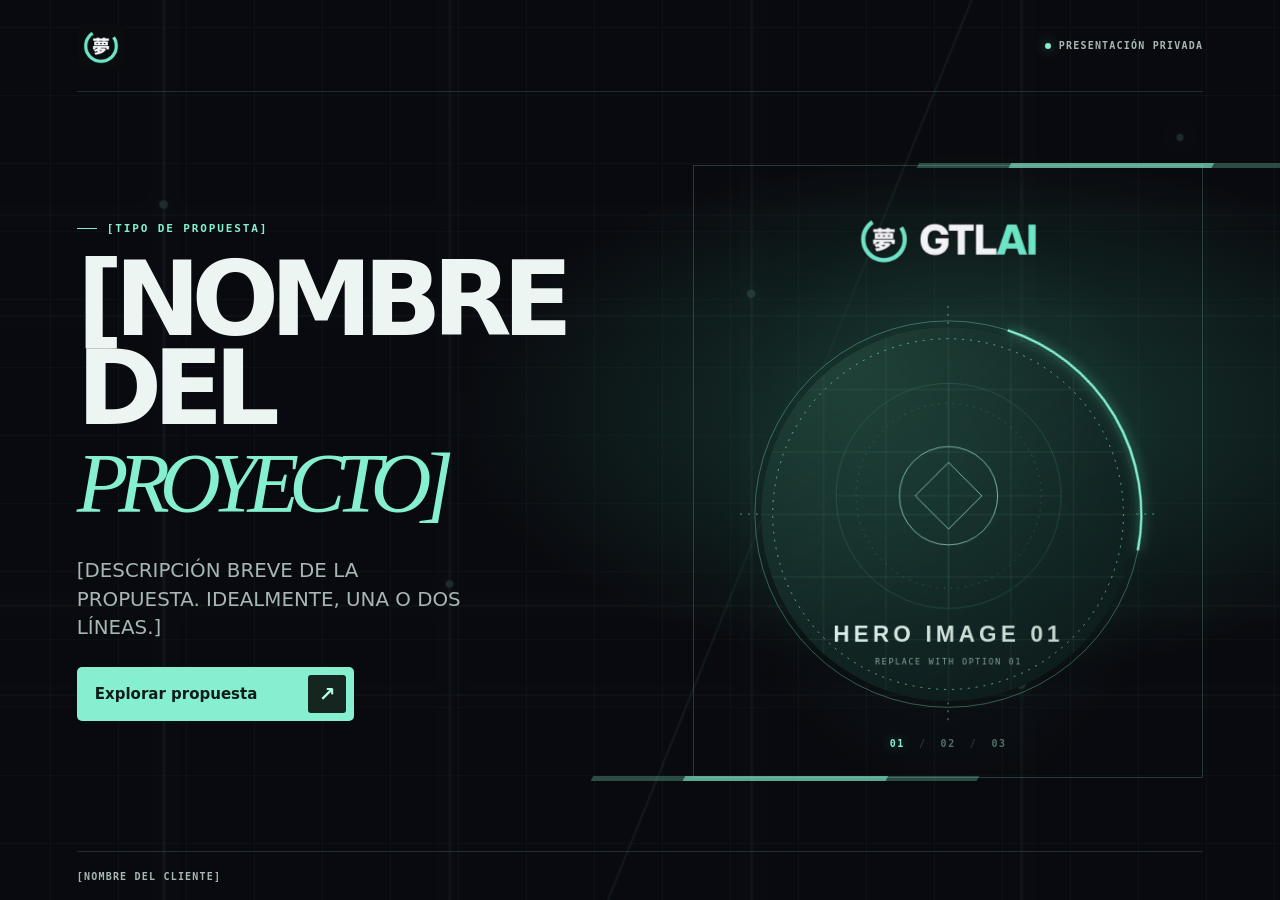
<file: index.html>
<!doctype html>
<html lang="es">
<head>
  <meta charset="utf-8">
  <meta name="viewport" content="width=device-width, initial-scale=1">
  <meta name="robots" content="noindex, nofollow">
  <meta name="description" content="[DESCRIPCIÓN BREVE DE LA PROPUESTA]">
  <title>[NOMBRE DEL PROYECTO] · Presentación por GTL AI</title>
  <link rel="preload" as="image" href="assets/hero-01-placeholder.svg" fetchpriority="high">
  <link rel="stylesheet" href="welcome.css">
</head>
<body>
  <section class="welcome" id="bienvenida" aria-labelledby="welcome-title">
    <div class="welcome-field" aria-hidden="true"></div>

    <header class="welcome-top">
      <img class="brand-mark" src="assets/gtl-ai-brand-mark.png" alt="GTL AI" width="48" height="48" fetchpriority="high" decoding="async">
      <span class="private-tag"><i aria-hidden="true"></i> Presentación privada</span>
    </header>

    <div class="welcome-main">
      <div class="welcome-copy">
        <p class="welcome-kicker"><span aria-hidden="true"></span>[TIPO DE PROPUESTA]</p>
        <h1 id="welcome-title"><span>[NOMBRE DEL</span><br><em>PROYECTO]</em></h1>
        <p class="welcome-description">[DESCRIPCIÓN BREVE DE LA PROPUESTA. IDEALMENTE, UNA O DOS LÍNEAS.]</p>
        <a class="start-demo" id="empezar-demo" href="demos/01/index.html">
          Explorar propuesta <span aria-hidden="true">↗</span>
        </a>
        <noscript>
          <p class="plain-links">JavaScript está desactivado. <a href="demos/01/index.html">Abrir opción 01</a>.</p>
        </noscript>
      </div>

      <figure class="welcome-visual" aria-label="Vista previa visual del proyecto">
        <div class="portal-shell">
          <div class="portal-rails" aria-hidden="true"></div>
          <div class="portal-mark" aria-hidden="true">
            <video id="brand-film" muted playsinline preload="auto" poster="assets/gtl-ai-logo-poster.webp" disablepictureinpicture tabindex="-1">
              <source src="assets/gtl-ai-logo-intro.mp4" type="video/mp4">
            </video>
          </div>
          <div class="portal-window" id="demo-aperture">
            <div class="hero-slides" id="hero-slides" aria-hidden="true">
              <img class="hero-slide is-active" data-hero-slide src="assets/hero-01-placeholder.svg" alt="" width="900" height="900" fetchpriority="high" decoding="async">
              <img class="hero-slide" data-hero-slide src="assets/hero-02-placeholder.svg" alt="" width="900" height="900" fetchpriority="low" decoding="async">
              <img class="hero-slide" data-hero-slide src="assets/hero-03-placeholder.svg" alt="" width="900" height="900" fetchpriority="low" decoding="async">
            </div>
            <span class="photo-shade" aria-hidden="true"></span>
            <svg class="portal-drawing" viewBox="0 0 420 420" fill="none" aria-hidden="true">
              <circle class="orbit-base" cx="210" cy="210" r="195"/>
              <circle class="orbit-trace" cx="210" cy="210" r="195" pathLength="100"/>
              <circle class="orbit-inner" cx="210" cy="210" r="177"/>
              <path class="orbit-inner" d="M210 0v20m0 380v20M0 210h20m380 0h20"/>
            </svg>
          </div>
          <div class="portal-index" aria-label="Vista previa de las tres opciones"><span class="is-active" data-hero-indicator>01</span><span data-hero-indicator>02</span><span data-hero-indicator>03</span></div>
        </div>
      </figure>
    </div>

    <footer class="welcome-footer">
      <span>[NOMBRE DEL CLIENTE]</span>
    </footer>
  </section>

  <div class="reveal-ring" aria-hidden="true"></div>

  <main class="hub" aria-label="Opciones de la propuesta" hidden>
    <header class="mast">
      <nav class="switch" role="tablist" aria-label="Elegir opción">
        <button type="button" role="tab" id="tab-01" data-demo="01" aria-controls="frame-01" aria-selected="true" aria-label="Opción 01">[TÍTULO OPCIÓN 01]</button>
        <button type="button" role="tab" id="tab-02" data-demo="02" aria-controls="frame-02" aria-selected="false" aria-label="Opción 02" tabindex="-1">[TÍTULO OPCIÓN 02]</button>
        <button type="button" role="tab" id="tab-03" data-demo="03" aria-controls="frame-03" aria-selected="false" aria-label="Opción 03" tabindex="-1">[TÍTULO OPCIÓN 03]</button>
      </nav>
    </header>
    <div class="stage">
      <button type="button" class="page-arrow page-arrow-prev" aria-label="Ir a la opción anterior"><span aria-hidden="true">‹</span></button>
      <button type="button" class="page-arrow page-arrow-next" aria-label="Ir a la opción siguiente"><span aria-hidden="true">›</span></button>
      <iframe class="is-on" id="frame-01" title="Opción 01" data-src="demos/01/index.html"></iframe>
      <iframe id="frame-02" title="Opción 02" data-src="demos/02/index.html"></iframe>
      <iframe id="frame-03" title="Opción 03" data-src="demos/03/index.html"></iframe>
    </div>
  </main>

  <script src="welcome.js" defer></script>
</body>
</html>
</file>
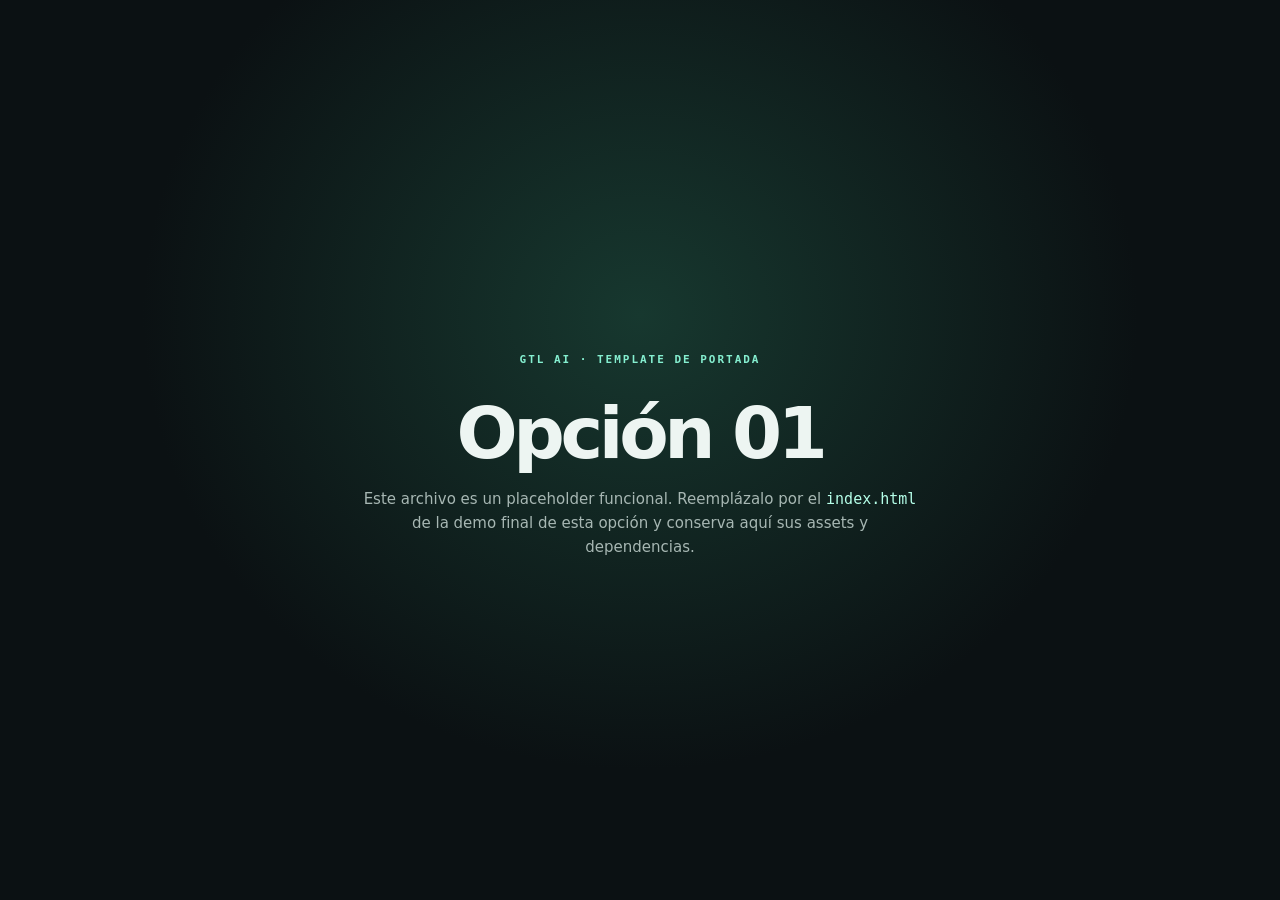
<file: demos/01/index.html>
<!doctype html>
<html lang="es">
<head>
  <meta charset="utf-8">
  <meta name="viewport" content="width=device-width, initial-scale=1">
  <meta name="robots" content="noindex, nofollow">
  <title>Opción 01 · Reemplazar demo</title>
  <style>
    *{box-sizing:border-box}html,body{margin:0;min-height:100%;background:#0b1113;color:#edf5f2;font-family:system-ui,sans-serif}
    main{min-height:100vh;display:grid;place-content:center;padding:32px;text-align:center;background:radial-gradient(ellipse at 50% 35%,#17382f,transparent 55%)}
    p{color:#85efd0;font:700 11px/1.4 ui-monospace,monospace;letter-spacing:.18em;text-transform:uppercase}
    h1{margin:12px 0;font-size:clamp(34px,7vw,72px);letter-spacing:-.06em}
    .note{max-width:560px;color:#a7b7b3;font-size:15px;line-height:1.6}
    code{color:#b5ffe9}
  </style>
</head>
<body>
  <main>
    <p>GTL AI · TEMPLATE DE PORTADA</p>
    <h1>Opción 01</h1>
    <div class="note">Este archivo es un placeholder funcional. Reemplázalo por el <code>index.html</code> de la demo final de esta opción y conserva aquí sus assets y dependencias.</div>
  </main>
</body>
</html>
</file>
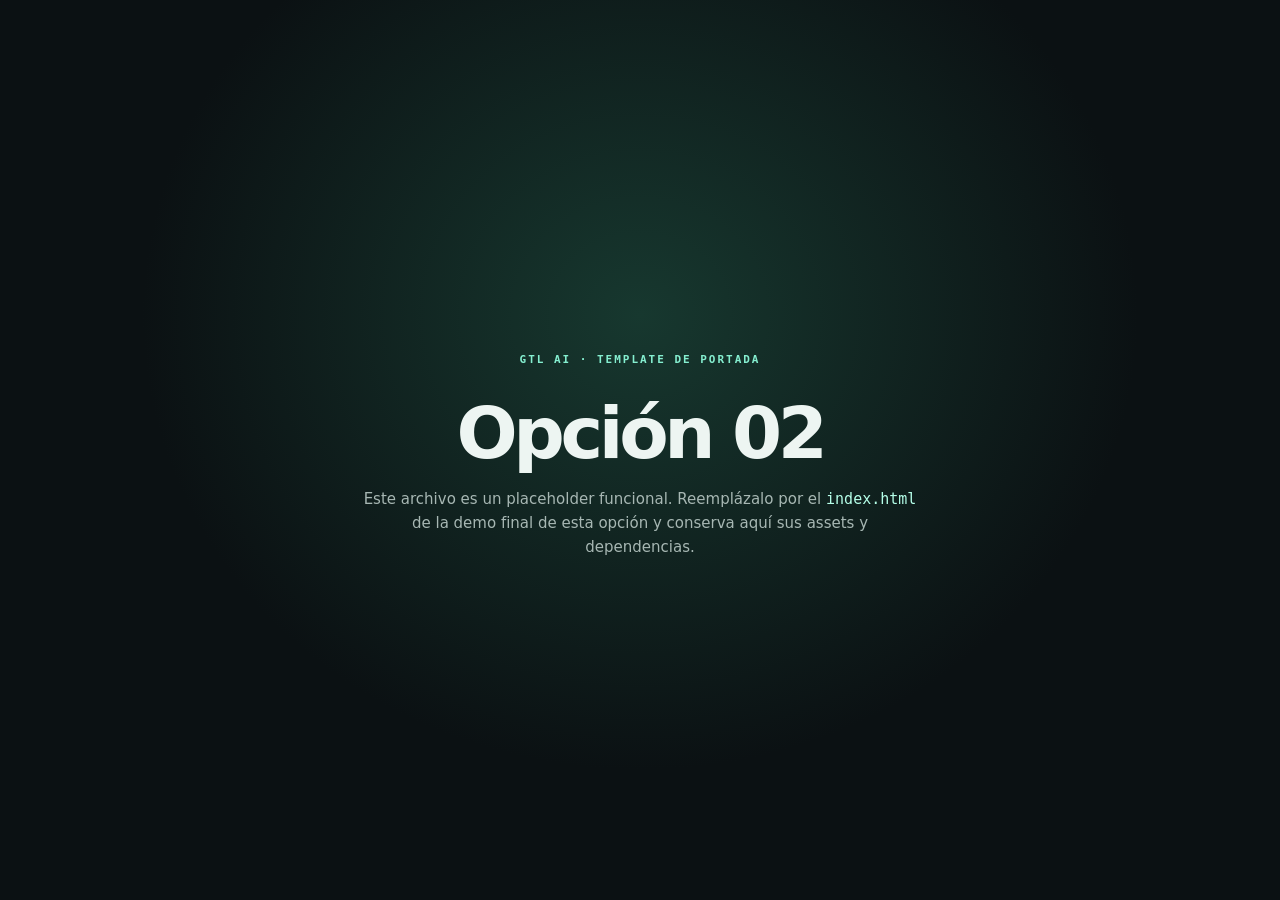
<file: demos/02/index.html>
<!doctype html>
<html lang="es">
<head>
  <meta charset="utf-8">
  <meta name="viewport" content="width=device-width, initial-scale=1">
  <meta name="robots" content="noindex, nofollow">
  <title>Opción 02 · Reemplazar demo</title>
  <style>
    *{box-sizing:border-box}html,body{margin:0;min-height:100%;background:#0b1113;color:#edf5f2;font-family:system-ui,sans-serif}
    main{min-height:100vh;display:grid;place-content:center;padding:32px;text-align:center;background:radial-gradient(ellipse at 50% 35%,#17382f,transparent 55%)}
    p{color:#85efd0;font:700 11px/1.4 ui-monospace,monospace;letter-spacing:.18em;text-transform:uppercase}
    h1{margin:12px 0;font-size:clamp(34px,7vw,72px);letter-spacing:-.06em}
    .note{max-width:560px;color:#a7b7b3;font-size:15px;line-height:1.6}
    code{color:#b5ffe9}
  </style>
</head>
<body>
  <main>
    <p>GTL AI · TEMPLATE DE PORTADA</p>
    <h1>Opción 02</h1>
    <div class="note">Este archivo es un placeholder funcional. Reemplázalo por el <code>index.html</code> de la demo final de esta opción y conserva aquí sus assets y dependencias.</div>
  </main>
</body>
</html>
</file>
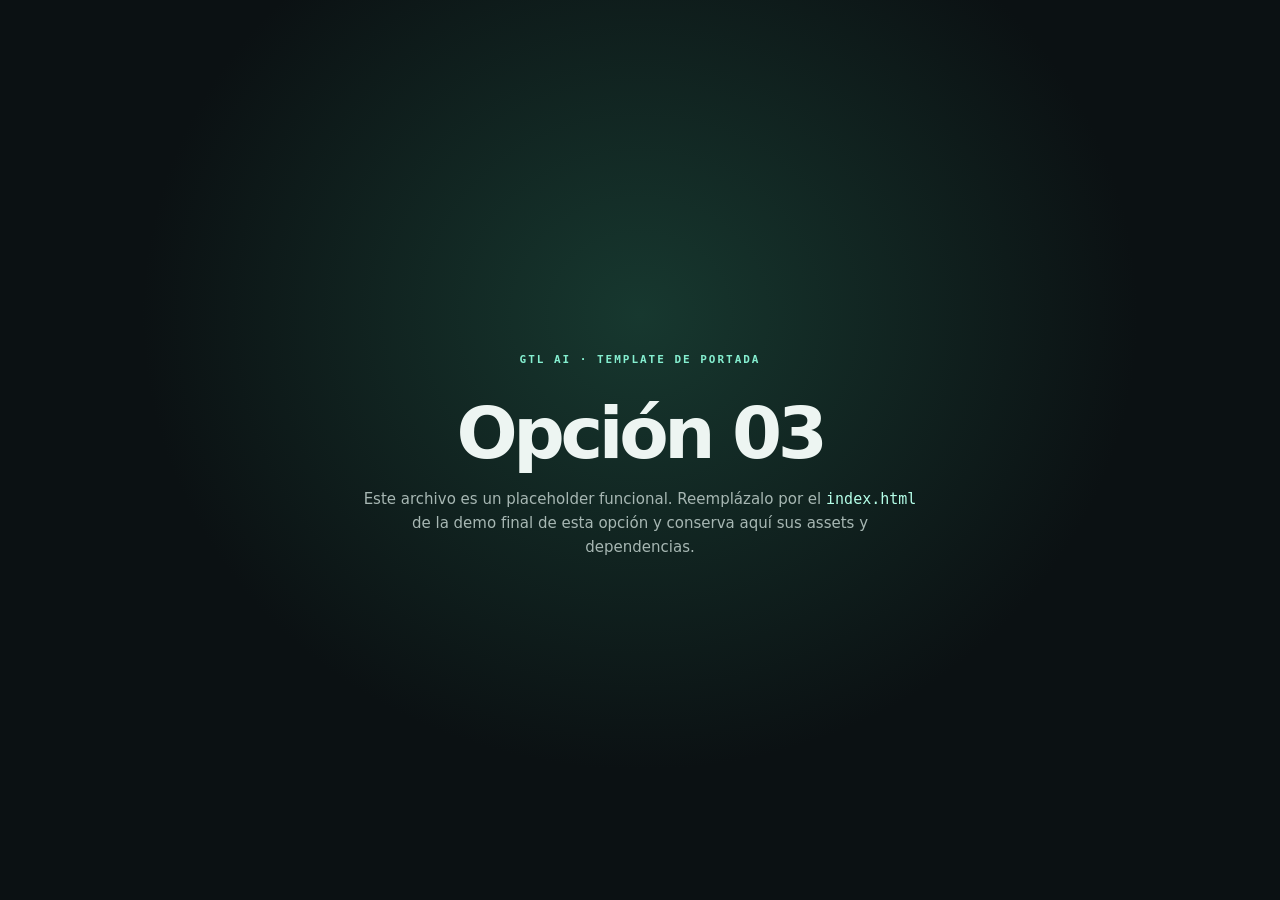
<file: demos/03/index.html>
<!doctype html>
<html lang="es">
<head>
  <meta charset="utf-8">
  <meta name="viewport" content="width=device-width, initial-scale=1">
  <meta name="robots" content="noindex, nofollow">
  <title>Opción 03 · Reemplazar demo</title>
  <style>
    *{box-sizing:border-box}html,body{margin:0;min-height:100%;background:#0b1113;color:#edf5f2;font-family:system-ui,sans-serif}
    main{min-height:100vh;display:grid;place-content:center;padding:32px;text-align:center;background:radial-gradient(ellipse at 50% 35%,#17382f,transparent 55%)}
    p{color:#85efd0;font:700 11px/1.4 ui-monospace,monospace;letter-spacing:.18em;text-transform:uppercase}
    h1{margin:12px 0;font-size:clamp(34px,7vw,72px);letter-spacing:-.06em}
    .note{max-width:560px;color:#a7b7b3;font-size:15px;line-height:1.6}
    code{color:#b5ffe9}
  </style>
</head>
<body>
  <main>
    <p>GTL AI · TEMPLATE DE PORTADA</p>
    <h1>Opción 03</h1>
    <div class="note">Este archivo es un placeholder funcional. Reemplázalo por el <code>index.html</code> de la demo final de esta opción y conserva aquí sus assets y dependencias.</div>
  </main>
</body>
</html>
</file>
<file: welcome.css>
/*
  GTL AI — Reusable cover
  Quick visual settings: edit the four colors below.
*/
:root {
  color-scheme: dark;
  --night: #090a0f;
  --mint: #85efd0;
  --ice: #edf5f2;
  --quiet: #a7b7b3;
  --door-x: 50%;
  --door-y: 50%;
}

* { box-sizing: border-box; }
html, body { width: 100%; min-height: 100%; margin: 0; background: var(--night); color: var(--ice); }
body { font-family: system-ui, -apple-system, BlinkMacSystemFont, "Segoe UI", sans-serif; }
.welcome[hidden], .hub[hidden] { display: none; }

/* Cover */
.welcome {
  position: relative;
  isolation: isolate;
  display: grid;
  grid-template-rows: auto 1fr auto;
  min-height: 100vh;
  min-height: 100svh;
  overflow: hidden;
  padding-inline: clamp(20px, 6vw, 96px);
  background: var(--night);
  color: var(--ice);
}
.welcome-field {
  position: absolute;
  inset: 0;
  z-index: -1;
  pointer-events: none;
  overflow: hidden;
  background:
    radial-gradient(ellipse at 76% 46%, #183a32 0, transparent 38%),
    linear-gradient(112deg, transparent 59%, #7ef4ce12 59.1%, transparent 59.25%),
    #090a0f;
}
.welcome-field::before,
.welcome-field::after {
  content: "";
  position: absolute;
  inset: -12%;
  pointer-events: none;
}
.welcome-field::before {
  background:
    repeating-linear-gradient(90deg, #9cffe309 0 1px, transparent 1px 68px),
    repeating-linear-gradient(0deg, #9cffe306 0 1px, transparent 1px 68px);
  background-size: 68px 68px;
  opacity: .92;
  will-change: background-position;
  animation: grid-drift 128s linear infinite;
}
.welcome-field::after {
  background:
    radial-gradient(circle at 20% 28%, #9fffe8 0 0.22rem, transparent 0.32rem),
    radial-gradient(circle at 38% 62%, #9fffe8 0 0.18rem, transparent 0.3rem),
    radial-gradient(circle at 57% 36%, #9fffe8 0 0.2rem, transparent 0.32rem),
    radial-gradient(circle at 74% 71%, #9fffe8 0 0.22rem, transparent 0.34rem),
    radial-gradient(circle at 84% 22%, #9fffe8 0 0.16rem, transparent 0.28rem),
    linear-gradient(90deg, transparent 19.7%, #85efd000 19.7% 19.9%, #85efd06b 20%, #85efd000 20.2%, transparent 20.2%),
    linear-gradient(90deg, transparent 37.7%, #85efd000 37.7% 37.9%, #85efd050 38%, #85efd000 38.2%, transparent 38.2%),
    linear-gradient(90deg, transparent 56.7%, #85efd000 56.7% 56.9%, #85efd05c 57%, #85efd000 57.2%, transparent 57.2%),
    linear-gradient(90deg, transparent 73.7%, #85efd000 73.7% 73.9%, #85efd050 74%, #85efd000 74.2%, transparent 74.2%),
    linear-gradient(0deg, transparent 27.7%, #85efd000 27.7% 27.9%, #85efd042 28%, #85efd000 28.2%, transparent 28.2%),
    linear-gradient(0deg, transparent 35.7%, #85efd000 35.7% 35.9%, #85efd04f 36%, #85efd000 36.2%, transparent 36.2%),
    linear-gradient(0deg, transparent 61.7%, #85efd000 61.7% 61.9%, #85efd045 62%, #85efd000 62.2%, transparent 62.2%),
    linear-gradient(0deg, transparent 70.7%, #85efd000 70.7% 70.9%, #85efd03f 71%, #85efd000 71.2%, transparent 71.2%);
  opacity: .14;
  filter: blur(.2px) drop-shadow(0 0 7px #85efd060);
  mix-blend-mode: screen;
  will-change: background-position, opacity;
  animation: axis-flash 15s linear infinite;
}
.welcome-top, .welcome-footer {
  z-index: 1;
  display: flex;
  align-items: center;
  justify-content: space-between;
  gap: 12px;
}
.welcome-top { min-height: clamp(60px, 11vh, 92px); border-bottom: 1px solid #b9ffe225; }
.brand-mark { display: block; flex: 0 0 auto; width: 48px; height: 48px; object-fit: contain; }
.private-tag, .welcome-footer {
  color: var(--quiet);
  font: 600 10px/1.3 ui-monospace, SFMono-Regular, Menlo, monospace;
  letter-spacing: .12em;
  text-transform: uppercase;
}
.private-tag { display: flex; align-items: center; gap: 8px; }
.private-tag i {
  width: 6px; height: 6px; border-radius: 50%;
  background: var(--mint); box-shadow: 0 0 12px #85efd08c;
}
.welcome-main {
  display: grid;
  grid-template-columns: 1.04fr .96fr;
  align-items: center;
  gap: clamp(20px, 5vw, 94px);
  width: min(100%, 1440px);
  margin: auto;
  padding-block: clamp(22px, 5vh, 62px);
}
.welcome-copy { z-index: 2; min-width: 0; }
.welcome-kicker {
  display: flex; align-items: center; gap: 10px;
  margin: 0 0 20px;
  color: var(--mint);
  font: 700 11px/1.2 ui-monospace, SFMono-Regular, Menlo, monospace;
  letter-spacing: .17em;
  text-transform: uppercase;
}
.welcome-kicker span { width: 20px; height: 1px; background: currentColor; }
.welcome h1 {
  max-width: 10ch;
  margin: 0;
  font: 690 clamp(52px, 8.05vw, 128px)/.86 system-ui, sans-serif;
  letter-spacing: -.09em;
  overflow-wrap: anywhere;
}
.welcome h1 em {
  color: var(--mint);
  font: 400 italic .82em/.85 Georgia, serif;
  letter-spacing: -.12em;
}
.welcome-description {
  max-width: 31ch;
  margin: clamp(16px, 3vw, 36px) 0 24px;
  color: var(--quiet);
  font-size: clamp(14px, 1.55vw, 20px);
  line-height: 1.45;
}
.start-demo {
  display: inline-flex;
  align-items: center;
  gap: clamp(16px, 4vw, 62px);
  min-height: 54px;
  padding: 6px 8px 6px 18px;
  border-radius: 5px;
  background: var(--mint);
  color: #101c1a;
  font-size: 15px;
  font-weight: 800;
  text-decoration: none;
  transition: box-shadow .3s, background .25s;
}
.start-demo span {
  display: grid; place-items: center;
  width: 38px; height: 38px;
  border-radius: 3px;
  background: #152621;
  color: #b5ffe9;
  font-size: 20px;
  transition: transform .25s;
}
.start-demo:hover { background: #b2ffe8; box-shadow: 0 0 36px #85efd052; }
.start-demo:hover span { transform: rotate(10deg); }
.start-demo:focus-visible { outline: 2px solid #fff; outline-offset: 5px; }
.plain-links a { color: var(--mint); }

/* Portal preview */
.welcome-visual { justify-self: center; width: min(100%, clamp(300px, 61vh, 540px)); margin: 0; }
.portal-shell {
  position: relative;
  display: grid;
  justify-items: center;
  padding: 22px 9% 28px;
  border-inline: 1px solid #acffe331;
  background: radial-gradient(ellipse at 50% 55%, #62d1a917, transparent 65%);
}
.portal-rails { position: absolute; inset: 0; border-block: 1px solid #acffe331; pointer-events: none; }
.portal-rails::before, .portal-rails::after {
  position: absolute; inset: -3px 12%;
  border-block: 5px solid #85efd048;
  content: "";
  transform: skewX(-28deg);
}
.portal-rails::after { inset: -3px 30%; border-color: #85efd090; }
.portal-mark {
  width: clamp(170px, 45%, 214px);
  aspect-ratio: 16 / 9;
  margin-bottom: 14px;
  overflow: hidden;
  isolation: isolate;
  mix-blend-mode: lighten;
  background: #090a0f;
}
.portal-mark video {
  display: block;
  width: 100%;
  height: 100%;
  object-fit: cover;
  transform: scale(1.22);
  transform-origin: center;
  will-change: transform;
}
.portal-mark.is-static video { transform: scale(2.05); }
/* Scrub the camera with the video's media time, including buffering and pauses. */
.portal-mark.is-playing video {
  animation: brand-camera var(--brand-duration, 5.4167s) cubic-bezier(.2, .72, .2, 1) both paused;
  animation-delay: var(--brand-offset, 0s);
}
.portal-window { position: relative; width: 100%; aspect-ratio: 1; isolation: isolate; }
.hero-slides {
  position: absolute; inset: 5%;
  width: 90%; height: 90%;
  overflow: hidden;
  border-radius: 50%;
  isolation: isolate;
  background: #0b1512;
  animation: photo-arrival 1.25s cubic-bezier(.18, .65, .22, 1) both;
}
.hero-slide {
  position: absolute; inset: 0;
  display: block;
  width: 100%; height: 100%;
  border-radius: 0;
  object-fit: cover;
  object-position: center;
  opacity: 0;
  transform: scale(1.035);
  transition:
    opacity .68s cubic-bezier(.22, .61, .36, 1),
    transform 1.5s cubic-bezier(.2, .72, .2, 1);
  will-change: opacity, transform;
}
.hero-slide.is-active { opacity: 1; transform: scale(1); }
.photo-shade {
  position: absolute; inset: 5%;
  width: 90%; height: 90%;
  border-radius: 50%;
  background: linear-gradient(150deg, #17292244, transparent 48%, #09161044);
  pointer-events: none;
}
.portal-drawing { position: absolute; inset: 0; width: 100%; height: 100%; color: var(--mint); overflow: visible; pointer-events: none; }
.orbit-base { stroke: currentColor; stroke-width: 1; opacity: .35; }
.orbit-inner { stroke: currentColor; stroke-width: 1; stroke-dasharray: 2 6; opacity: .62; }
.orbit-trace {
  stroke: currentColor; stroke-width: 2.4; stroke-dasharray: 23 77;
  transform: rotate(calc(-72deg + var(--orbit-rotation, 0deg)));
  transform-box: view-box; transform-origin: center;
  transition: transform .9s cubic-bezier(.22, .61, .36, 1);
  filter: drop-shadow(0 0 6px #6afad5b0);
  animation: trace-arrival 2s cubic-bezier(.17, .67, .17, 1) both;
}
.portal-index {
  display: flex; gap: 14px;
  margin-top: 16px;
  color: #b2f7e0;
  font: 600 10px/1.2 ui-monospace, SFMono-Regular, Menlo, monospace;
  letter-spacing: .16em;
}
.portal-index span { opacity: .42; transition: color .35s, opacity .35s, text-shadow .35s; }
.portal-index span.is-active { color: var(--mint); opacity: 1; text-shadow: 0 0 12px #85efd06b; }
.portal-index span + span::before { margin-right: 14px; content: "/"; opacity: .45; }
.welcome-footer { min-height: 49px; border-top: 1px solid #b9ffe225; justify-content: flex-start; }

/* Three-demo viewer */
.hub {
  display: grid;
  grid-template-rows: auto minmax(0, 1fr);
  width: 100%; height: 100vh; height: 100dvh;
  background: #1c1214;
  color: #fff7ea;
}
.mast { padding: 6px 12px; border-bottom: 1px solid #ffffff20; }
.switch {
  display: flex;
  justify-content: center;
  gap: 8px;
  flex-wrap: wrap;
}
.switch button {
  display: inline-flex;
  align-items: center;
  justify-content: center;
  min-width: min(32vw, 220px);
  max-width: min(32vw, 260px);
  height: 30px;
  padding: 0 12px;
  border: 0;
  border-radius: 999px;
  appearance: none;
  cursor: pointer;
  background: transparent;
  color: #e6d5cd;
  font: 650 11px/1 system-ui, sans-serif;
  letter-spacing: .03em;
  white-space: nowrap;
  overflow: hidden;
  text-overflow: ellipsis;
}
.switch button:hover { background: #ffffff12; color: #fff7ea; }
.switch button[aria-selected="true"] { background: #fff7ea; color: #1c1214; }
.switch button:focus-visible { outline: 2px solid #ffcf77; outline-offset: 1px; }
.stage { position: relative; min-height: 0; background: #111; overflow: hidden; }
.stage iframe { position: absolute; inset: 0; display: none; width: 100%; height: 100%; border: 0; background: #111; }
.stage iframe.is-on { display: block; }
.page-arrow {
  position: absolute;
  top: 50%;
  z-index: 3;
  display: grid;
  place-items: center;
  width: clamp(52px, 5vw, 72px);
  height: clamp(90px, 16vh, 124px);
  margin-top: calc(clamp(90px, 16vh, 124px) / -2);
  border: 1px solid #ffffff24;
  border-radius: 999px;
  background: linear-gradient(180deg, #ffffff18, #ffffff0a);
  color: #fff7ea;
  backdrop-filter: blur(10px);
  -webkit-backdrop-filter: blur(10px);
  box-shadow: 0 10px 35px #00000030;
  cursor: pointer;
  transition: transform .22s ease, background .22s ease, border-color .22s ease, opacity .22s ease;
}
.page-arrow:hover {
  transform: translateY(-50%) scale(1.03);
  background: linear-gradient(180deg, #ffffff24, #ffffff10);
  border-color: #ffffff40;
}
.page-arrow:focus-visible { outline: 2px solid #ffcf77; outline-offset: 2px; }
.page-arrow span {
  font-size: clamp(34px, 4vw, 48px);
  line-height: 1;
  transform: translateY(-2px);
}
.page-arrow-prev { left: 18px; transform: translateY(-50%); }
.page-arrow-next { right: 18px; transform: translateY(-50%); }

/* Opening transition */
body.launching { overflow: hidden; }
body.launching .welcome { min-height: 100dvh; }
body.launching .orbit-trace { animation: prime-orbit .4s ease-out both; }
body.launching .hub {
  position: fixed; inset: 0; z-index: 4;
  clip-path: circle(0 at var(--door-x) var(--door-y));
  visibility: hidden;
}
body.launching.revealing .hub { visibility: visible; animation: open-demo 1.05s cubic-bezier(.7, .05, .18, 1) both; }
.reveal-ring { display: none; }
body.revealing .reveal-ring {
  position: fixed; z-index: 5;
  top: var(--door-y); left: var(--door-x);
  display: block;
  width: 150vmax; aspect-ratio: 1;
  border: 2px solid #bbffe9;
  border-radius: 50%;
  box-shadow: 0 0 35px #85efd06b;
  pointer-events: none;
  animation: expand-ring 1.05s cubic-bezier(.7, .05, .18, 1) both;
}

@keyframes brand-camera {
  0%, 40% { transform: scale(1.22); }
  68%, 100% { transform: scale(2.05); }
}
@keyframes photo-arrival {
  0% { clip-path: circle(26%); opacity: .48; transform: scale(1.055); }
  100% { clip-path: circle(72%); opacity: 1; transform: scale(1); }
}
@keyframes trace-arrival {
  0% { stroke-dasharray: 2 98; opacity: .28; }
  100% { stroke-dasharray: 23 77; opacity: 1; }
}
@keyframes prime-orbit { from { stroke-dasharray: 23 77; } to { stroke-dasharray: 100 0; } }
@keyframes open-demo {
  from { clip-path: circle(0 at var(--door-x) var(--door-y)); }
  to { clip-path: circle(150vmax at var(--door-x) var(--door-y)); }
}
@keyframes expand-ring {
  0% { transform: translate(-50%, -50%) scale(.002); opacity: .95; }
  65% { opacity: .75; }
  100% { transform: translate(-50%, -50%) scale(2); opacity: 0; }
}

@keyframes grid-drift {
  0% {
    background-position: 0 0;
  }
  100% {
    /* Whole tiles keep the loop seamless; vertical speed is 10% of horizontal. */
    background-position: -680px 68px;
  }
}
@keyframes axis-flash {
  0%, 11%, 24%, 38%, 52%, 67%, 84%, 100% { opacity: .08; }
  3%, 14% { opacity: .32; }
  26% { opacity: .48; }
  41% { opacity: .2; }
  55% { opacity: .42; }
  70% { opacity: .22; }
  88% { opacity: .5; }
}

@media (max-width: 740px) {
  .welcome-main { grid-template-columns: 1fr; gap: 24px; }
  .welcome h1 { max-width: 11ch; font-size: clamp(46px, 13vw, 83px); }
  .welcome-kicker { margin-bottom: 14px; }
  .welcome-description { margin: 14px 0 16px; }
  .welcome-visual { width: min(88%, 340px); }
  .portal-shell { padding: 9px 14% 11px; }
  .portal-mark { width: clamp(132px, 58%, 164px); margin-bottom: 4px; }
  .portal-index { margin-top: 7px; }
  .page-arrow { width: 46px; height: 72px; }
  .page-arrow-prev { left: 10px; }
  .page-arrow-next { right: 10px; }
}
@media (max-width: 420px) {
  .welcome { padding-inline: 18px; }
  .private-tag, .welcome-footer { font-size: 9px; letter-spacing: .08em; }
  .welcome-footer { gap: 8px; }
}
@media (prefers-reduced-motion: reduce) {
  .welcome *, .reveal-ring, body.launching.revealing .hub { animation: none !important; transition: none !important; }
}
</file>
